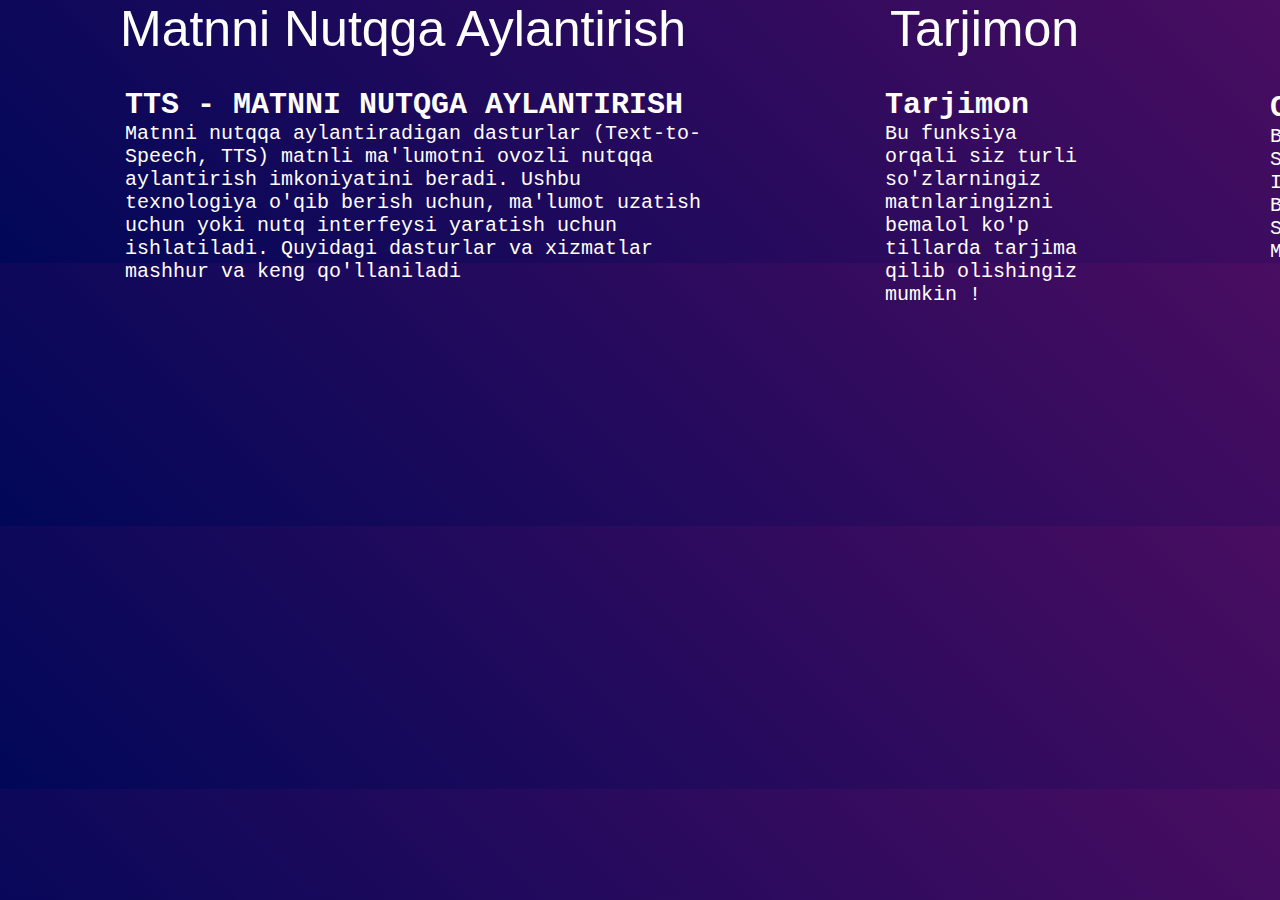
<file: index.html>
<!DOCTYPE html>
<html lang="en">
<head>
    <meta charset="UTF-8">
    <meta name="viewport" content="width=device-width, initial-scale=1.0">
    <title>Web Page</title>
    <link rel="stylesheet" href="main.css">
</head>
<body>
    <div class="container">
        <ul class="ul">
            <li>
                <a href="./TTS/TTS.html">Matnni Nutqga Aylantirish</a>
                <a class="ali" href="./translate/translate.html">Tarjimon</a>
                <a href="./chatbot-master/index.html">Chat</a>
            </li>
        </ul>

        <ul class="list">
            <li class="lis">
                <h2 class="h2">TTS - MATNNI NUTQGA AYLANTIRISH</h2>
                <p class="text">Matnni nutqqa aylantiradigan dasturlar (Text-to-Speech, TTS) matnli ma'lumotni ovozli nutqqa aylantirish imkoniyatini beradi. Ushbu texnologiya o'qib berish uchun, ma'lumot uzatish uchun yoki nutq interfeysi yaratish uchun ishlatiladi. Quyidagi dasturlar va xizmatlar mashhur va keng qo'llaniladi</p>
            </li>
            <li class="listt">
                <h2>Tarjimon</h2>
                <p>Bu funksiya orqali siz turli so'zlarningiz matnlaringizni bemalol ko'p tillarda tarjima qilib olishingiz mumkin !</p>
            </li>

            <li class="listh">
                <h2>Chat</h2>
                <p>Bu Funksiyada Siz Su'niy Intellekt Bot Bilan Suhbatlashishingiz Mumkin !</p>
            </li>
        </ul>
    </div>
</body>
</html>
</file>
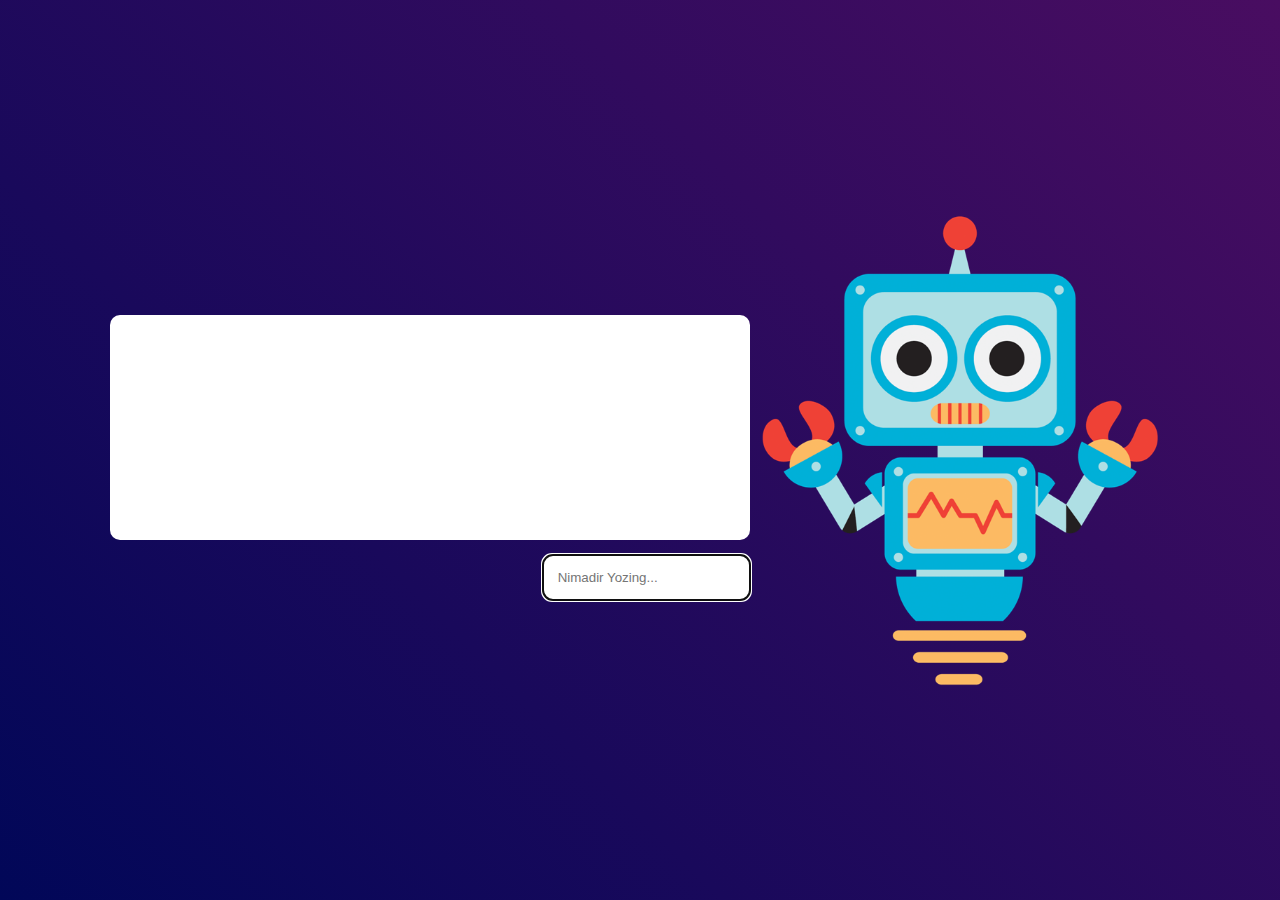
<file: chatbot-master/index.html>
<!DOCTYPE html>
<html>

<head>
	<title>Chatbot</title>
	<link rel="icon" href="bot.png" />
	<link rel="stylesheet" href="style.css" />
</head>

<body>
	<div id="container" class="container">
		<div id="chat" class="chat">
			<div id="messages" class="messages"></div>
			<input id="input" type="text" placeholder="Nimadir Yozing..." autocomplete="off" autofocus="true" />
		</div>
		<img src="bot.png" alt="Robot cartoon" height="500vh">
	</div>
</body>
<script type="text/javascript" src="index.js" ></script>
<script type="text/javascript" src="constants.js" ></script>
<script type="text/javascript" src="speech.js" ></script>

</html>
</file>
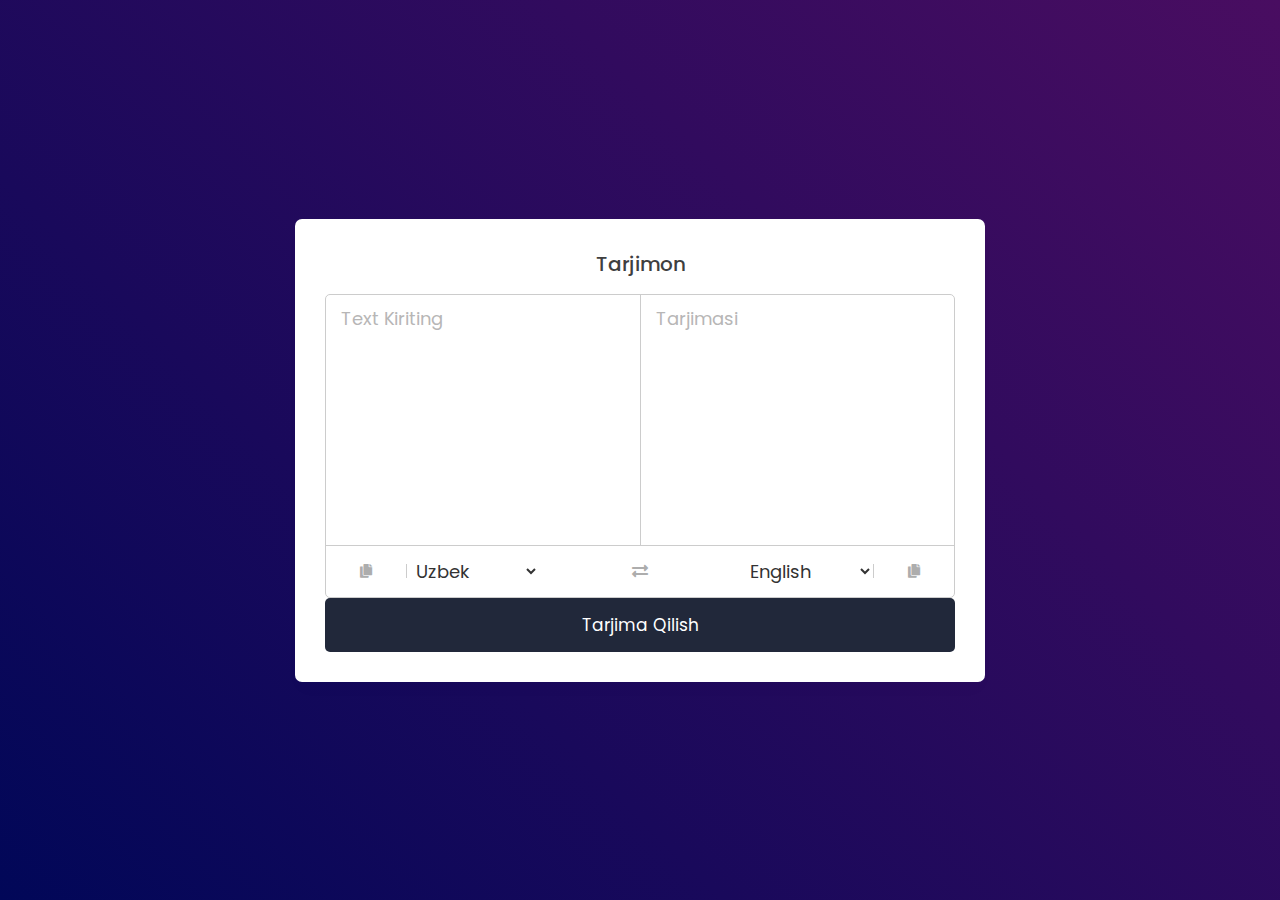
<file: translate/translate.html>
<!DOCTYPE html>
<html lang="en" dir="ltr">
  <head>
    <!-- default meta tag for device info -->
    <meta name="viewport" content="width=device-width, initial-scale=1.0" />
    <meta charset="utf-8" />
    <link rel="stylesheet" href="./translate.css" />
    <link
      rel="stylesheet"
      href="https://cdnjs.cloudflare.com/ajax/libs/font-awesome/5.15.3/css/all.min.css"
    />
    <!-- add favicon -->
    <link rel="icon" href="favicon.png" type="image/x-icon" />
    <!-- Link to Animate.css stylesheet -->
    <link
      rel="stylesheet"
      href="https://cdnjs.cloudflare.com/ajax/libs/animate.css/4.1.1/animate.min.css"
    />
    <title>Translator</title>
  </head>

  <body>
    <div class="container animate__animated animate__fadeIn">
      <h1 class="translator-title animate__animated animate__bounceInDown">
        Tarjimon
      </h1>
      <div class="wrapper animate__animated animate__fadeInUp">
        <div class="text-input animate__animated animate__fadeInLeft">
          <textarea
            spellcheck="false"
            class="from-text"
            placeholder="Text Kiriting"
          ></textarea>
          <textarea
            spellcheck="false"
            disabled
            readonly
            class="to-text"
            placeholder="Tarjimasi"
          ></textarea>
        </div>
        <ul class="controls animate__animated animate__fadeInRight">
          <li class="row from">
            <div class="icons">
              <!-- <i id="from" class="fas fa-volume-up"></i> -->
              <i id="from" class="fas fa-copy"></i>
            </div>
            <select></select>
          </li>
          <li class="exchange animate__animated animate__heartBeat">
            <i class="fas fa-exchange-alt"></i>
          </li>
          <li class="row to">
            <select></select>
            <div class="icons">
              <!-- <i id="to" class="fas fa-volume-up"></i> -->
              <i id="to" class="fas fa-copy"></i>
            </div>
          </li>
        </ul>
      </div>
      <button class="animate__animated animate__fadeInUp" id="translate-btn">
        Tarjima Qilish
      </button>
    </div>

    <script src="js/countries.js"></script>
    <script src="js/script.js"></script>
  </body>
</html>
</file>
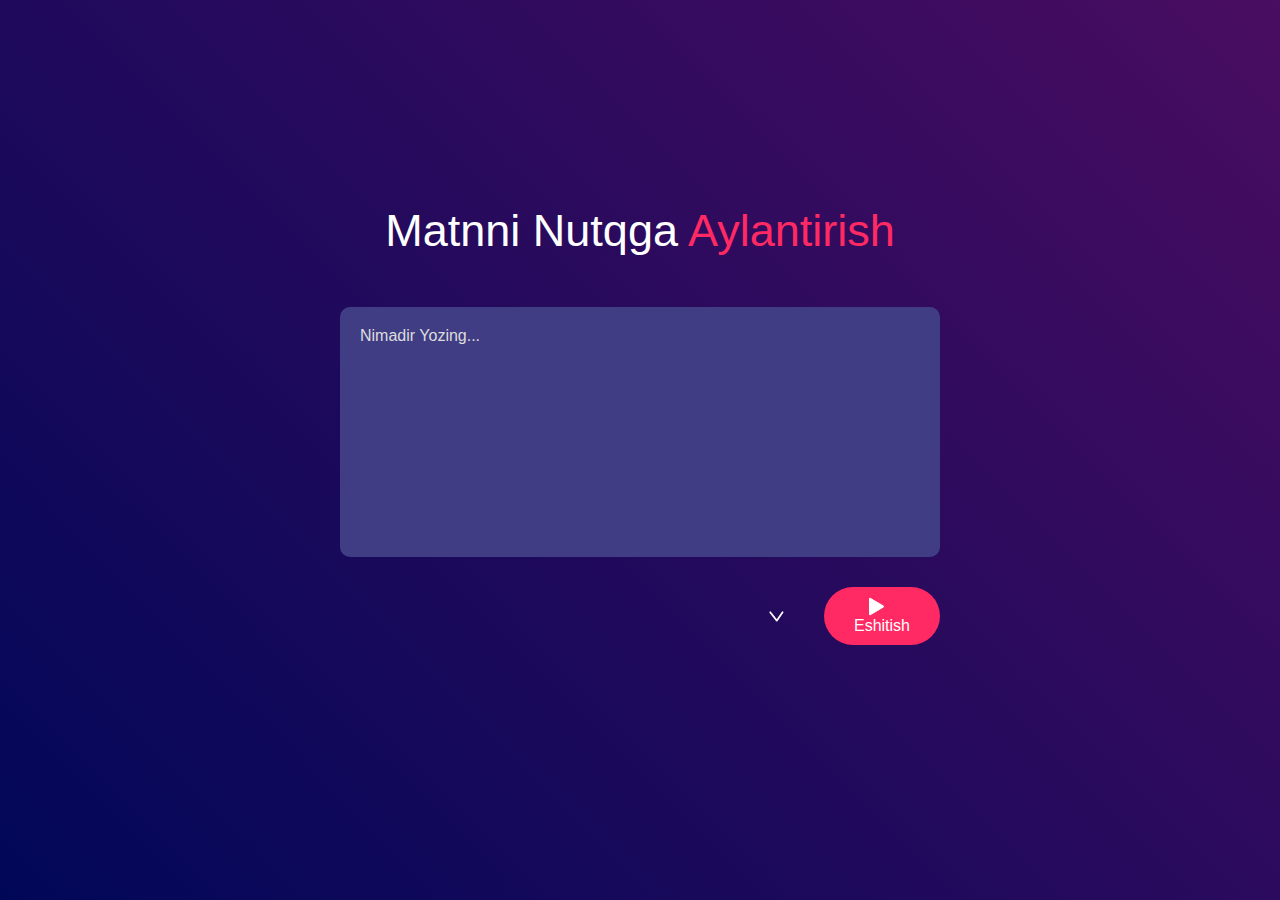
<file: TTS/TTS.html>
<!DOCTYPE html>
<html lang="en">
<head>
    <meta charset="UTF-8">
    <meta name="viewport" content="width=device-width, initial-scale=1.0">
    <title>Matnni Nutqga Ayantirish</title>
    <link rel="stylesheet" href="TTS.css">
</head>
<body>
    <div class="hero">
        <h1>Matnni Nutqga <span>Aylantirish</span></h1>
        <textarea placeholder="Nimadir Yozing..."></textarea>
        <div class="row">
            <select></select>
            <button><img src="./images/play.png" alt="play"><p>Eshitish</p></button>
        </div>
    </div>
    <script src="./script.js"></script>
</body>
</html>
</file>
<file: main.css>
* {
    margin: 0;
    padding: 0;
    list-style: none;
}

.container {
    width: 1920px;
    padding: 0px 20px;
    margin: 0 auto;
}

a {
    text-decoration: none;
    color: #fff;
    font-family: 'Franklin Gothic Medium', 'Arial Narrow', Arial, sans-serif;
    font-size: 50px;
    padding: 0px 100px;
}

body {
    background: linear-gradient(45deg, #010758, #490d61);
}

.lis {
    margin-top: 30px;
    margin-left: 105px;
}

.lis .h2 {
    font-size: 30px;
    font-family: 'Courier New', Courier, monospace;
    color: #fff;
}

.lis .text {
    width: 600px;
    font-size: 20px;
    font-family: 'Courier New', Courier, monospace, sans-serif;
    color: #fff;
}

.listt {
    margin-top: -195px;
    margin-left: 865px;
}

.listt h2 {
    font-size: 30px;
    font-family: 'Courier New', Courier, monospace;
    color: #fff;
}

.listt p {
    width: 200px;
    font-size: 20px;
    font-family: 'Courier New', Courier, monospace, sans-serif;
    color: #fff;
}

.listh {
    margin-top: -215px;
    margin-left: 1250px;
}

.listh h2{
    font-size: 30px;
    font-family: 'Courier New', Courier, monospace;
    color: #fff;
}

.listh p{
    width: 200px;
    font-size: 20px;
    font-family: 'Courier New', Courier, monospace, sans-serif;
    color: #fff;
}

@media (max-width: 600px) {
    .list {
        .listt {
            margin-top: 50px;
            margin-left: 105px;
        }

        .listh {
            margin-left: 105px;
            margin-top: 50px;
        }
    }

    .ul {
        .li .ali{
            margin-top: 50px;
        }
    }
}
</file>
<file: chatbot-master/style.css>
* {
  box-sizing: border-box;
}

html {
	height: 100%;

}

body {
  font-family: 'Roboto', 'Oxygen',
    'Ubuntu', 'Cantarell', 'Fira Sans', 'Droid Sans', 'Helvetica Neue', Arial, Helvetica,
    sans-serif;
  -webkit-font-smoothing: antialiased;
  -moz-osx-font-smoothing: grayscale;
  	background: linear-gradient(45deg, #010758, #490d61);
	height: 100%;
	margin: 0;
}

span {
	padding-right: 15px;
	padding-left: 15px;
}

.container {
	display: flex;
  justify-content: center;
	align-items: center;
	width: 100%;
	height: 100%;
}

.chat {
	height: 300px;
	width: 50vw;
	display: flex;
	flex-direction: column;
  justify-content: center;
	align-items: center;
} 

::-webkit-input-placeholder { 
	color: .711 
}
 
input { 
	border: 0; 
	padding: 15px; 
	margin-left: auto;
	border-radius: 10px; 
}

.messages {
	display: flex;
	flex-direction: column;
	overflow: scroll;
	height: 90%;
	width: 100%;
	background-color: white;
	padding: 15px;
	margin: 15px;
	border-radius: 10px;
}

#bot {
	margin-left: auto;
}

.bot {
	font-family: Consolas, 'Courier New', Menlo, source-code-pro, Monaco,  
	monospace;
}

.avatar {
	height: 25px;
}

.response {
	display: flex;
	align-items: center;
	margin: 1%;
}


/* Mobile */

@media only screen and (max-width: 980px) {
  .container {
		flex-direction: column; 
		justify-content: flex-start;
	}
	.chat {
		width: 75vw;
		margin: 10vw;
	}
}
</file>
<file: translate/translate.css>
/* Import Google Font - Poppins */
@import url("https://fonts.googleapis.com/css2?family=Poppins:wght@400;500;600;700&display=swap");

* {
  margin: 0;
  padding: 0;
  box-sizing: border-box;
  font-family: "Poppins", sans-serif;
}

body {
  display: flex;
  align-items: center;
  justify-content: center;
  padding: 0 10px;
  min-height: 100vh;
  background: #21252f;
  background: linear-gradient(45deg, #010758, #490d61);
}

.container {
  max-width: 690px;
  width: 100%;
  padding: 30px;
  background: #fff;
  border-radius: 7px;
  box-shadow: 0 10px 20px rgba(0, 0, 0, 0.01);
}

.wrapper {
  border-radius: 5px;
  border: 1px solid #ccc;
}

.wrapper .text-input {
  display: flex;
  border-bottom: 1px solid #ccc;
}

.text-input .to-text {
  border-radius: 0px;
  border-left: 1px solid #ccc;
}

.text-input textarea {
  height: 250px;
  width: 100%;
  border: none;
  outline: none;
  resize: none;
  background: none;
  font-size: 18px;
  padding: 10px 15px;
  border-radius: 5px;
}

.text-input textarea::placeholder {
  color: #b7b6b6;
}

.controls,
li,
.icons,
.icons i {
  display: flex;
  align-items: center;
  justify-content: space-between;
}

.controls {
  list-style: none;
  padding: 12px 15px;
}

.controls .row .icons {
  width: 38%;
}

.controls .row .icons i {
  width: 50px;
  color: #adadad;
  font-size: 14px;
  cursor: pointer;
  transition: transform 0.2s ease;
  justify-content: center;
}

.controls .row.from .icons {
  padding-right: 15px;
  border-right: 1px solid #ccc;
}

.controls .row.to .icons {
  padding-left: 15px;
  border-left: 1px solid #ccc;
}

.controls .row select {
  color: #333;
  border: none;
  outline: none;
  font-size: 18px;
  background: none;
  padding-left: 5px;
}

.text-input textarea::-webkit-scrollbar {
  width: 4px;
}

.controls .row select::-webkit-scrollbar {
  width: 8px;
}

.text-input textarea::-webkit-scrollbar-track,
.controls .row select::-webkit-scrollbar-track {
  background: #fff;
}

.text-input textarea::-webkit-scrollbar-thumb {
  background: #ddd;
  border-radius: 8px;
}

.controls .row select::-webkit-scrollbar-thumb {
  background: #999;
  border-radius: 8px;
  border-right: 2px solid #ffffff;
}

.controls .exchange {
  color: #adadad;
  cursor: pointer;
  font-size: 16px;
  transition: transform 0.2s ease;
}

.controls i:active {
  transform: scale(0.9);
}

.container button {
  width: 100%;
  padding: 14px;
  outline: none;
  border: none;
  color: #fff;
  cursor: pointer;
  font-size: 17px;
  border-radius: 5px;
  background: #21283a;
}

@media (max-width: 660px) {
  .container {
    padding: 20px;
  }

  .wrapper .text-input {
    flex-direction: column;
  }

  .text-input .to-text {
    border-left: 0px;
    border-top: 1px solid #ccc;
  }

  .text-input textarea {
    height: 200px;
  }

  .controls .row .icons {
    display: none;
  }

  .container button {
    padding: 13px;
    font-size: 16px;
  }

  .controls .row select {
    font-size: 16px;
  }

  .controls .exchange {
    font-size: 14px;
  }
}

.translator-title {
  /* center the title above the div below it */
  text-align: center;
  color: rgb(63, 63, 63);
  font-size: 20px;
  font-weight: 500;
  margin-bottom: 15px;
}
</file>
<file: TTS/TTS.css>
* {
    margin: 0;
    padding: 0;
    font-family: 'Poppins', sans-serif;
    box-sizing: border-box;
}

.hero {
    width: 100%;
    min-height: 100vh;
    background: linear-gradient(45deg, #010758, #490d61);
    display: flex;
    align-items: center;
    justify-content: center;
    flex-direction: column;
    color: #ffffff;
}

.hero h1 {
    font-size: 45px;
    font-weight: 500;
    margin-top: -50px;
    margin-bottom: 50px;
}

.hero h1 span {
    color: #ff2963
}

textarea {
    width: 600px;
    height: 250px;
    background: #403d84;
    color: #fff;
    font-size: 15px;
    border: 0;
    outline: 0;
    padding: 20px;
    border-radius: 10px;
    resize: none;
    margin-bottom: 30px;
}

textarea::placeholder {
    font-size: 16px;
    color: #ddd;
}

.row {
    width: 600px;
    display: flex;
    align-items: center;
    gap: 20px;
}

button {
    background: #ff2963;
    color: #fff;
    font-size: 16px;
    padding: 10px 30px;
    border-radius: 35px;
    border: 0;
    outline: 0;
    cursor: pointer;
    align-items: center;
}

button img {
    margin-bottom: -3px;
    width: 16px;
    margin-right: 10px;
}

select {
    flex: 1;
    color: #fff;
    background-color: #403d84;
    height: 50px;
    padding: 0px 20px;
    outline: 0;
    border: 0;
    border-radius: 35px;
    appearance: none;
    background: url(./images/dropdown.png) no-repeat;
    background-size: 15px;
    background-position-x: calc(100% - 20px);
    background-position-y: 20px;
}

@media (max-width: 600px) {
    body {
        background-color: lightblue;
    }

    textarea {
        width: 380px;
        height: 250px;
        background: #403d84;
        color: #fff;
        font-size: 15px;
        border: 0;
        outline: 0;
        padding: 20px;
        border-radius: 10px;
        resize: none;
        margin-bottom: 30px;
    }

    .hero h1 {
        font-size: 45px;
        font-weight: 500;
        margin-top: -50px;
        margin-bottom: 50px;
        margin-left: 20px;
    }

    .hero h1 span {
        color: #ff2963
    }
    

    button p{
        display: none;
    }

    button {
        background: #ff2963;
        color: #fff;
        font-size: 16px;
        padding: 10px 30px;
        border-radius: 35px;
        border: 0;
        outline: 0;
        cursor: pointer;
        align-items: center;
        margin-right: 110px;
    }

    select {
        flex: 1;
        color: #fff;
        background-color: #403d84;
        height: 50px;
        padding: 0px 20px;
        outline: 0;
        border: 0;
        border-radius: 35px;
        appearance: none;
        background: url(./images/dropdown.png) no-repeat;
        background-size: 15px;
        background-position-x: calc(100% - 20px);
        background-position-y: 20px;
        margin-left: 95px;
    }
    
}
</file>
